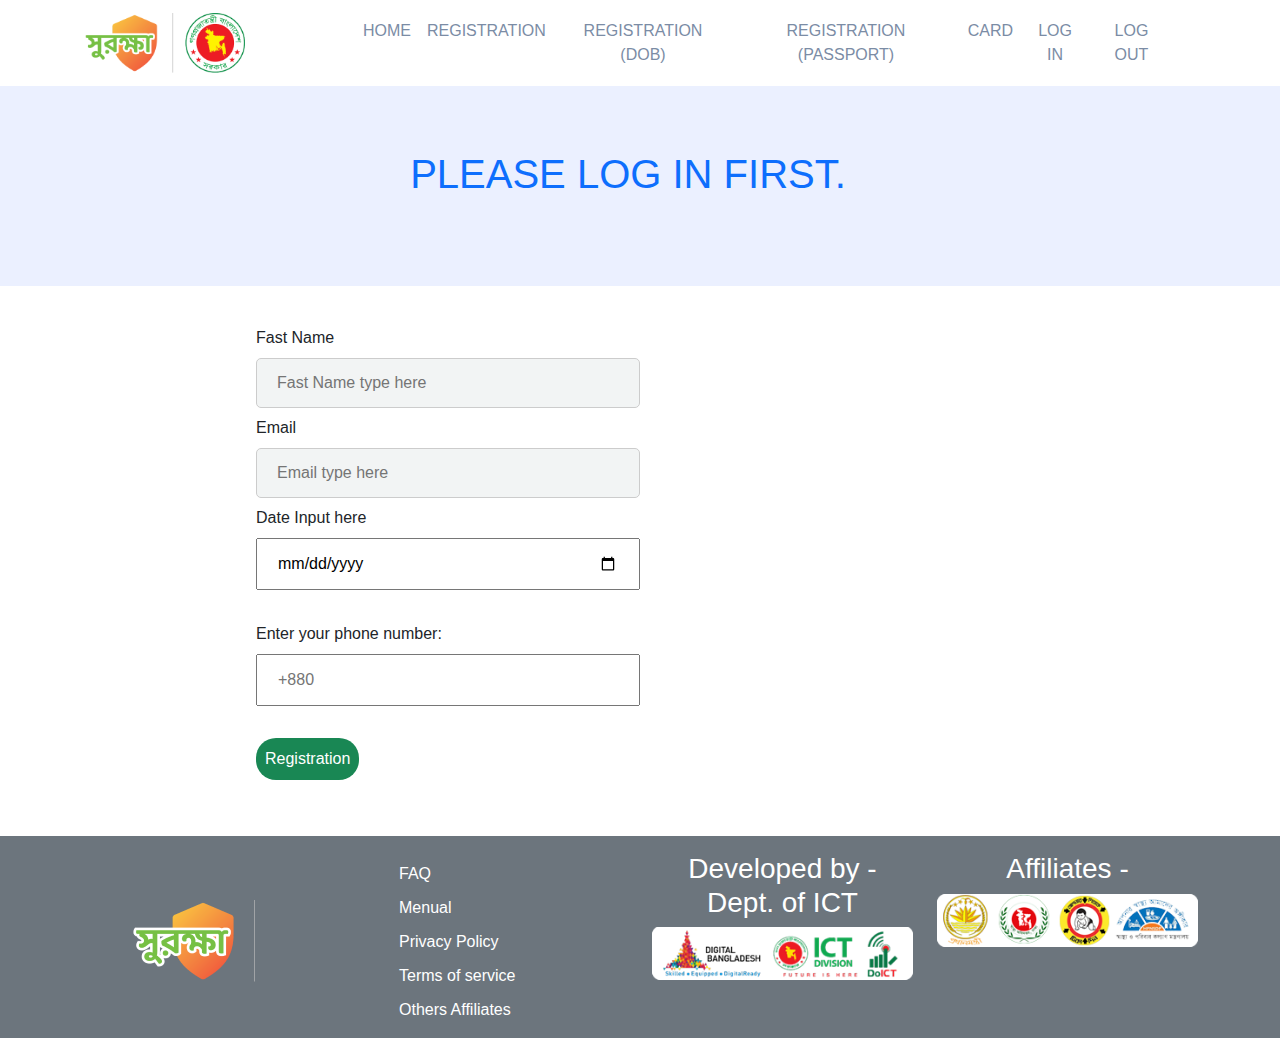
<file: vaccine/index.html>
<!DOCTYPE html>
<html lang="en">

<head>
    <meta charset="UTF-8">
    <meta name="viewport" content="widht=device-width, initial-scale=1.0">
    <link rel="icon" href="image/fabicon.png">
    <title>সুরক্ষা : কোভিড-১৯ ভ্যাকসিনের জন্য নিবন্ধন করুন </title>

    <link rel="stylesheet" href="css/bootstrap.min.css">
    <link rel="stylesheet" href="https://cdnjs.cloudflare.com/ajax/libs/font-awesome/6.0.0-beta2/css/all.min.css"
        integrity="sha512-YWzhKL2whUzgiheMoBFwW8CKV4qpHQAEuvilg9FAn5VJUDwKZZxkJNuGM4XkWuk94WCrrwslk8yWNGmY1EduTA=="
        crossorigin="anonymous" referrerpolicy="no-referrer" />
    <link rel="stylesheet" href="css/lightbox.css">
    <link rel="stylesheet" href="style.css">
</head>

<body>

    <!-- header area start -->
    <header class="bg-white">
        <div class="container ">


            <div class="row  rows">
                <nav class="navbar navbar-expand-md">
                    <div class="col-lg-3">
                        <a class="m-auto  navbar-brand float-start logo" href="#">
                            <img src="image/logo-f.5c608b98.png" alt="">
                        </a>
                    </div>

                    <div class="collapse navbar-collapse  col-lg-9 " id="navbarNavDropdown">
                        <ul class="navbar-nav m-auto text-uppercase font-weight-bold text-primary ">
                            <li class="nav-item active ">
                                <a class="nav-link text-center text-md-left" href="#">Home</a>
                            </li>
                            <li class="nav-item">
                                <a class="nav-link text-center text-md-left" href="#">Registration</a>
                            </li>
                            <li class="nav-item">
                                <a class="nav-link text-center text-md-left" href="#">Registration (DOB)</a>
                            </li>
                            <li class="nav-item">
                                <a class="nav-link text-center text-md-left" href="#">Registration (Passport)</a>
                            </li>
                            <li class="nav-item">
                                <a class="nav-link text-center text-md-left" href="#">Card</a>
                            </li>
                            <li class="nav-item">
                                <a class="nav-link text-center text-md-left" href="#">Log In</a>
                            </li> <li class="nav-item">
                                <a class="nav-link text-center text-md-left" href="index.html">Log Out</a>
                            </li>
                        </ul>
                    </div>
                </nav>
            </div>
        </div>


    </header>

    <div class="clear-both"></div>
    <!-- header area end -->
    <!-- service aea start -->
    <section class="" style="min-height: 200px; background: #ebf0ff;" class="services-area mt-3 mb-3 ">
        <div class="container text-center">
            <div class="row rows">
                <div class="col-lg-12 pt-4 text-primary  m-auto ">
                   <h1 class="text-uppercase pt-40">  Please Log In first. </h1>
                </div>
               

            </div>


        </div>
    </section>

    <div class="clear-both"></div>

    <div id="error"></div>
    <section style="margin: auto; width: 60%; "class="pt-40 pb-40">
        <div class="row">
            <div class="col-lg-12 m-auto ">
                <form onsubmit="return validateForm()" action="home.html" method="get">
                    <label for="name">Fast Name</label> <br>
                    <input type="text" placeholder="Fast Name type here" id="name" name="name" maxlength="20"><br>
                    <label for="email">Email</label><br>
                    <input type="email" placeholder="Email type here" id="email" name="email" onkeydown="validate()" required><br>
                    <label for="date">Date Input here</label><br>
                    <input type="date" placeholder="Last Name type here" id="date" name="date"><br> <br>
                    <label for="phone">Enter your phone number:</label><br>
                    <input type="tel" id="phone" name="phone" placeholder="+880" required>
                    <br><br>
                    
                    <input class="bg-success text-white p-2 btn" type="submit" id="submit" value="Registration" name="submit">
                </form>


            </div>
        </div>
    </section>
  




    
    <!--footer area start-->
    <footer class="pt-3 bg-secondary mt-3  ">
        <div class="container text-center">
            <div class="row ">
                <div class="col-lg-3">
                    <img class="pt-5 pr-5" src="image/logfg.png" alt="">

                </div>

                <div class="col-lg-3 fot ">
                    <ul class=" ">
                        <li class="list-group text-white  ">FAQ</li>
                        <li> Menual</li>
                        <li> Privacy Policy</li>
                        <li> Terms of service</li>
                        <li> Others Affiliates </li>
                    </ul>
                </div>
                <div class="col-lg-3">
                    <h3 class="text-white fw-5 ">Developed by - Dept. of ICT </h3>
                    <img class="f-img" src="image/ict.52410752.png" alt="">
                </div>

                <div class="col-lg-3">
                    <h3 class="text-white fw-5 ">Affiliates - </h3>
                    <img class="f-img" src="image/org.ed08c793.png" alt="">
                </div>
            </div>
        </div>
    </footer>




    <!-- jQurey step startet  -->
    <script src="https://ajax.googleapis.com/ajax/libs/jquery/3.6.0/jquery.min.js"></script>
    <script src="js/jquery-1.11.3.min.js"></script>
    <script src="js/bootstrap.min.js"> </script>
    <script src="js/uikit.min.js"> </script>
    <script src="js/uikit-icons.min.js"></script>

    <script>

const input = document.querySelector("form input"),
            counter = document.querySelector("form couter"),
            maxLength = input.querySelector("maxlength");
        input.onkeyup = () => {
            input.innerText = maxLength - input.value.lenght;
        }
        function validateForm() {
            let x = document.forms["myForm"]["fname"].value;
            if (x == "") {
                alert("Name must be filled out");
                return false;
            }
        }
       


    </script>
</body>

</html>
</file>
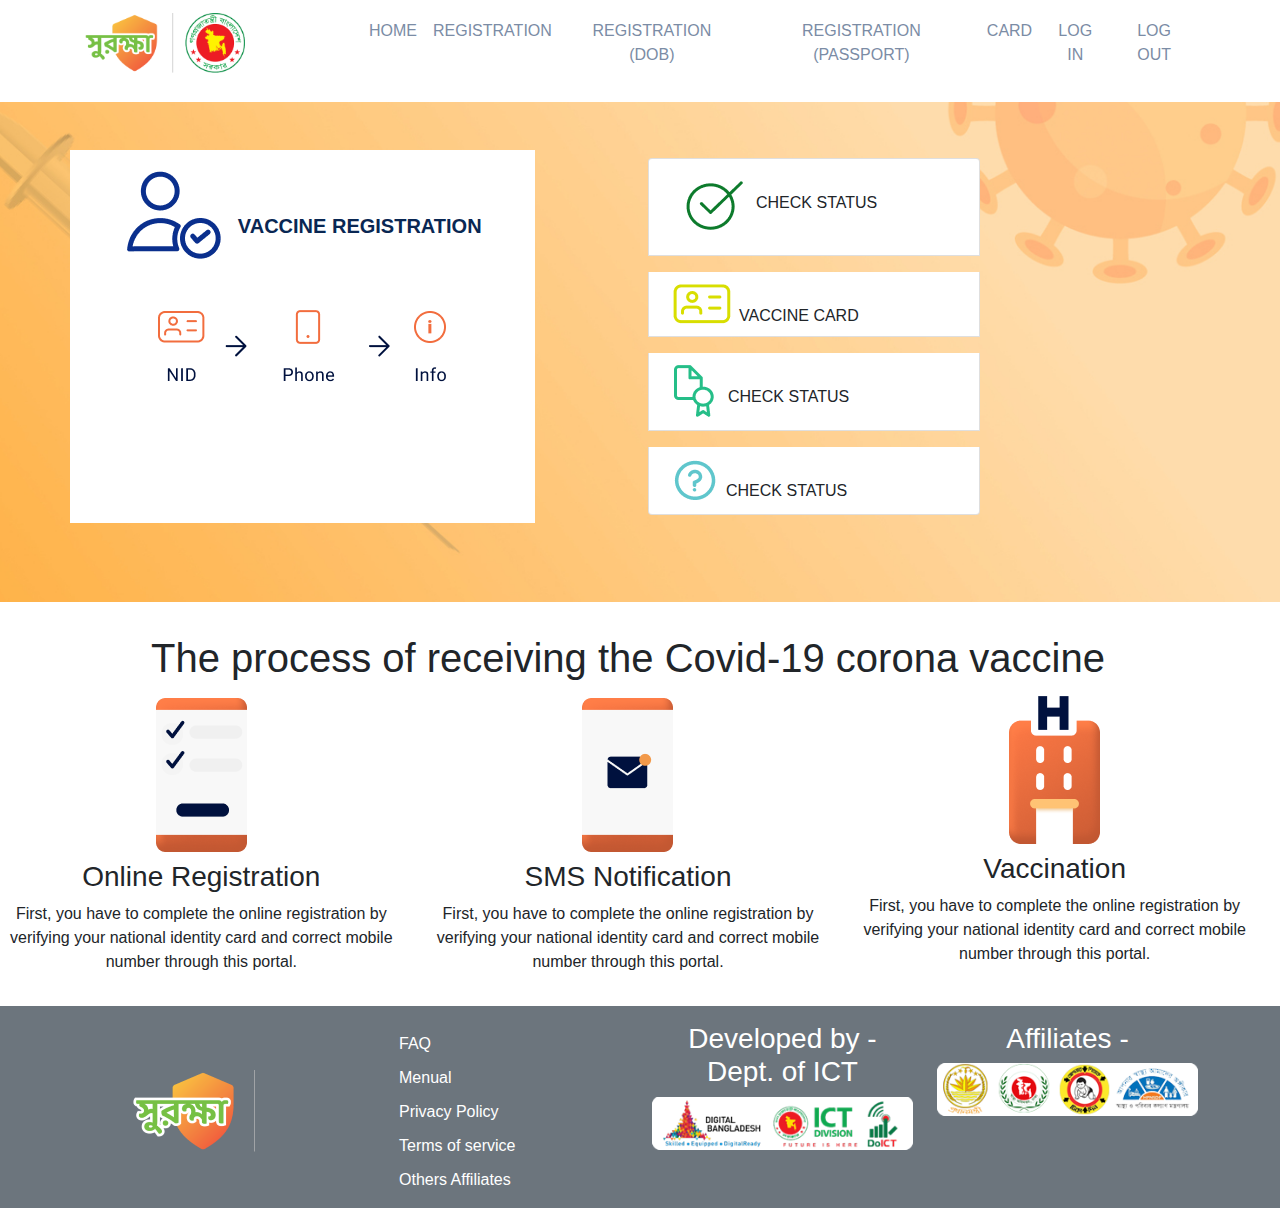
<file: vaccine/home.html>
<!DOCTYPE html>
<html lang="en">

<head>
    <meta charset="UTF-8">
    <meta name="viewport" content="widht=device-width, initial-scale=1.0">
	<link rel="icon" href="image/fabicon.png">
    <title>সুরক্ষা : কোভিড-১৯ ভ্যাকসিনের জন্য নিবন্ধন করুন </title>
 
    <link rel="stylesheet" href="css/bootstrap.min.css">
	<link rel="stylesheet" href="https://cdnjs.cloudflare.com/ajax/libs/font-awesome/6.0.0-beta2/css/all.min.css" integrity="sha512-YWzhKL2whUzgiheMoBFwW8CKV4qpHQAEuvilg9FAn5VJUDwKZZxkJNuGM4XkWuk94WCrrwslk8yWNGmY1EduTA==" crossorigin="anonymous" referrerpolicy="no-referrer" />
    <link rel="stylesheet" href="css/lightbox.css">
    <link rel="stylesheet" href="style.css">
</head>

<body>

    <!-- header area start -->
<header class="bg-white">
	<div class="container ">


		 <div class="row "> 
			<nav class="navbar navbar-expand-md">
               <div class="col-lg-3">
			   <a class="m-auto  navbar-brand float-start logo" href="#">
                   <img src="image/logo-f.5c608b98.png" alt="">
                </a>
			   </div>
                
                <div class="collapse navbar-collapse  col-lg-9 " id="navbarNavDropdown">
                    <ul class="navbar-nav m-auto text-uppercase  ">
                        <li class="nav-item active ">
                            <a class="nav-link text-center text-md-left " href="#">Home</a>
                        </li>
                        <li class="nav-item">
                            <a class="nav-link text-center text-md-left" href="registration.html">Registration</a>
                        </li>
                        <li class="nav-item">
                            <a class="nav-link text-center text-md-left" href="#">Registration (DOB)</a>
                        </li>
                        <li class="nav-item">
                            <a class="nav-link text-center text-md-left" href="#">Registration (Passport)</a>
                        </li>
                        <li class="nav-item">
                            <a class="nav-link text-center text-md-left" href="#">Card</a>
                        </li>
						<li class="nav-item">
                            <a class="nav-link text-center text-md-left" href="#">Log In</a>
                        </li> <li class="nav-item">
                            <a class="nav-link text-center text-md-left" href="index.html">Log Out</a>
                        </li>
                    </ul>
                </div>
            </nav>
         </div>
	</div>	 
            
           
</header>

    <div class="clear-both"></div>
    <!-- header area end -->
    <!-- service aea start -->
    <section class="services-area mt-3 mb-3  ">
        <div class="container text-center">
            <div class="row rows">
			
				<div class="col-lg-5 mt-5 bg-white pb-5"> 
					<a class=" aa"href="registration.html">
					<img class=" pt-3 pb-5 p-2 " src="image/download (1).png" alt="">
					<strong class="p-1 text-uppercase " >VACCINE REGISTRATION</strong>

					<img src="image/download.png" alt="fgdg" >
				</a>
				</div>
			

				<div class="col-lg-1"> </div>

						
				<div class="col-lg-4  mt-5  "> 
				<ul class="list-group">
					<li class="list-group-item m-2 ">
						<img class=" pt-1 pb-1 p-2 float-start " src="image/download (2).png" alt="">
						<span class=" pt-4 text-center float-start  font-weight-bold text-uppercase">CHECK STATUS</span>	
				
					</li>
					<li class="list-group-item m-2">
						<img class=" pt-1 pb-1 p-2 float-start " src="image/download (3).png" alt="">
						<span class=" pt-4 text-center float-start  font-weight-bold text-uppercase">VACCINE Card</span>	
				
					</li>
					<li class="list-group-item m-2">
						<img class=" pt-1 pb-1 p-2 float-start " src="image/download (4).png" alt="">
						<span class=" pt-4 text-center float-start  font-weight-bold text-uppercase">CHECK STATUS</span>	
				
					</li>
						<li class="list-group-item m-2 ">
						<img class=" pt-1 pb-1 p-2 float-start " src="image/download (5).png" alt="">
						<span class=" pt-4 text-center  float-start  font-weight-bold text-uppercase">CHECK STATUS</span>	
				
					</li>
			</ul>	</div>
            </div>


        </div>
    </section>

	<div class="clear-both"></div>

<section class="mt-3 mb-3 ">
	<div class="row rows">
		<col-lg-12>
		<h1 class=" text-center mt-3">The process of receiving the Covid-19 corona vaccine</h1>
		
	</col-lg-12>
		<div class="col-lg-4 text-center">
			<img class="pt-2 " src="image/download (6).png" alt="">
			<h3 class=" pt-2"> Online Registration</h3>
			<p>First, you have to complete the online registration by verifying your national identity card and correct mobile number through this portal.</p>

		</div>	<div class="col-lg-4 text-center">
			<img class="pt-2" src="image/download (7).png" alt="">
			<h3 class="pt-2">SMS Notification</h3>
			<p>First, you have to complete the online registration by verifying your national identity card and correct mobile number through this portal.</p>

		</div>	<div class="col-lg-4 text-center">
			<img class="bt-2" src="image/cell-3.f10f9271.png" alt="">
			<h3 class="pt-2" >Vaccination</h3>
			<p>First, you have to complete the online registration by verifying your national identity card and correct mobile number through this portal.</p>

		</div>


	</div>



</section>






    <div class="clear-both"></div>





    <!--footer area start-->
    <footer class="pt-3 bg-secondary mt-3 ">
        <div class="container text-center">
      <div class="row">
		  <div class="col-lg-3">
			<img class="pt-5 pr-5" src="image/logfg.png" alt=""> 
			
		  </div>
		  
		  <div class="col-lg-3 fot ">
			<ul class=" ">
				<li class="list-group text-white  ">FAQ</li>
				<li> Menual</li>
				<li> Privacy Policy</li>
				<li> Terms of service</li>
				<li> Others Affiliates </li>
			</ul>
		  </div>
		  <div class="col-lg-3">
			  <h3 class="text-white fw-5 ">Developed by - Dept. of ICT </h3>
			<img class="f-img" src="image/ict.52410752.png" alt="">
		  </div> 
		  
		  <div class="col-lg-3">
			  <h3 class="text-white fw-5 ">Affiliates -  </h3>
			<img class="f-img" src="image/org.ed08c793.png" alt="">
		  </div>
	  </div>
	  </div>
    </footer>




    <!-- jQurey step startet  -->
    <script src="https://ajax.googleapis.com/ajax/libs/jquery/3.6.0/jquery.min.js"></script>
    <script src="js/jquery-1.11.3.min.js"></script>
    <script src="js/bootstrap.min.js"> </script>
    <script src="js/uikit.min.js"> </script>
    <script src="js/uikit-icons.min.js"></script>

    <script>




    </script>


</body>

</html>
</file>
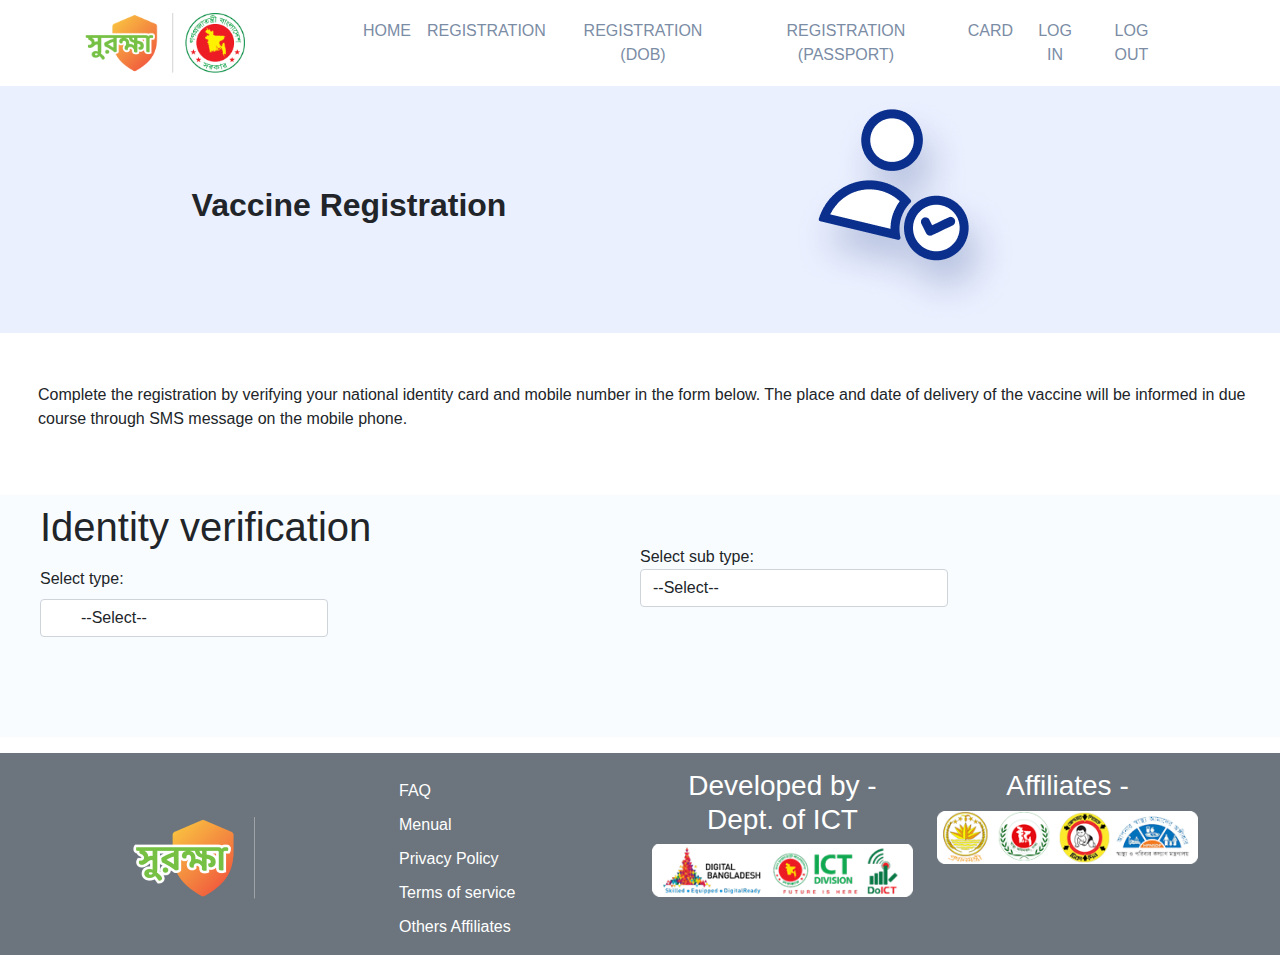
<file: vaccine/registration.html>
<!DOCTYPE html>
<html lang="en">

<head>
    <meta charset="UTF-8">
    <meta name="viewport" content="widht=device-width, initial-scale=1.0">
    <link rel="icon" href="image/fabicon.png">
    <title>সুরক্ষা : কোভিড-১৯ ভ্যাকসিনের জন্য নিবন্ধন করুন </title>

    <link rel="stylesheet" href="css/bootstrap.min.css">
    <link rel="stylesheet" href="https://cdnjs.cloudflare.com/ajax/libs/font-awesome/6.0.0-beta2/css/all.min.css"
        integrity="sha512-YWzhKL2whUzgiheMoBFwW8CKV4qpHQAEuvilg9FAn5VJUDwKZZxkJNuGM4XkWuk94WCrrwslk8yWNGmY1EduTA=="
        crossorigin="anonymous" referrerpolicy="no-referrer" />
    <link rel="stylesheet" href="css/lightbox.css">
    <link rel="stylesheet" href="style.css">
</head>

<body>

    <!-- header area start -->
    <header class="bg-white">
        <div class="container ">


            <div class="row  rows">
                <nav class="navbar navbar-expand-md">
                    <div class="col-lg-3">
                        <a class="m-auto  navbar-brand float-start logo" href="#">
                            <img src="image/logo-f.5c608b98.png" alt="">
                        </a>
                    </div>

                    <div class="collapse navbar-collapse  col-lg-9 " id="navbarNavDropdown">
                        <ul class="navbar-nav m-auto text-uppercase font-weight-bold text-primary ">
                            <li class="nav-item active ">
                                <a class="nav-link text-center text-md-left" href="home.html">Home</a>
                            </li>
                            <li class="nav-item">
                                <a class="nav-link text-center text-md-left" href="registration.html">Registration</a>
                            </li>
                            <li class="nav-item">
                                <a class="nav-link text-center text-md-left" href="#">Registration (DOB)</a>
                            </li>
                            <li class="nav-item">
                                <a class="nav-link text-center text-md-left" href="#">Registration (Passport)</a>
                            </li>
                            <li class="nav-item">
                                <a class="nav-link text-center text-md-left" href="#">Card</a>
                            </li>
                            <li class="nav-item">
                                <a class="nav-link text-center text-md-left" href="#">Log In</a>
                            </li> <li class="nav-item">
                                <a class="nav-link text-center text-md-left" href="index.html">Log Out</a>
                            </li>
                        </ul>
                    </div>
                </nav>
            </div>
        </div>


    </header>

    <div class="clear-both"></div>
    <!-- header area end -->
    <!-- service aea start -->
    <section class="" style="min-height: 200px; background: #ebf0ff;" class="services-area mt-3 mb-3 ">
        <div class="container text-center">
            <div class="row rows">
                <div class="col-lg-6 m-auto ">
                    <h3 class="fw-6 h2">Vaccine Registration</h3>
                </div>
                <div class="col-lg-6 ">
                    <img class="p-auto" src="image/arrow.png" alt="">
                </div>

            </div>


        </div>
    </section>

    <div class="clear-both"></div>


    <section class="mt-50 mb-50 mb-5 ">
        <div class="row rows">
            <div class="col-lg-12 pl-50">
                <p>Complete the registration by verifying your national identity card and mobile number in the form
                    below. The place and date of delivery of the vaccine will be informed in due course through SMS
                    message on the mobile phone.</p>
            </div>
        </div>
    </section>





    <section style="background: #f8fcff;" class="mt-3 mb-3 ">
        <div class="row rows">
            <div class="col-lg-6 ">
                <h1 class=" border-left text-md-left pl-40 pl-40 pb-2 mt-2">Identity verification</h1>
                <span class="border-left text-md-left pl-40 pb-5 pl-40 ">Select type:</span>
                <div class="pl-40 pl-40 pt-2 pb-100">
                    <select name="basic_type" class="form-control w-50 pl-40" id="basic_type" tabindex="-1"
                        aria-hidden="true">
                        <option value="">--Select--</option>
                        <option value="1">Citizen registration (18 years &amp; above)</option>
                        <option value="2">All officers and employees of the Government Health and Family Planning
                            Department</option>
                        <option value="3">Approved private health and family planning officers-employees</option>
                        <option value="4">All directly involved government and private health care officers-employees
                        </option>
                        <option value="5">Heroic freedom fighters and heroines</option>
                        <option value="6">Front-line law enforcement agency</option>
                        <option value="7">Military and paramilitary defense forces</option>
                        <option value="24">Civilian Aircraft</option>
                        <option value="8">Essential Offices for governance the state</option>
                        <option value="31">Bar Council Registrar Attorney</option>
                        <option value="23">Educational Institutions</option>
                        <option value="9">Front-line media workers</option>
                        <option value="10">Elected Public representative</option>
                        <option value="11">Front-line officers and employees of City Corporation and the municipality
                        </option>
                        <option value="12">Religious Representatives (of all religions)</option>
                        <option value="13">Engaged in burial</option>
                        <option value="14">Government officials and employees at the forefront of emergency electricity,
                            water, gas, sewerage and fire services.</option>
                        <option value="15">Government officials and employees of railway stations, airports, Land ports
                            and seaports</option>
                        <option value="16">Government officials and employees involved in emergency public service in
                            districts and upazilas</option>
                        <option value="17">Bank officer-employee</option>
                        <option value="32">Farmer</option>
                        <option value="33">Workers</option>
                        <option value="19">National players</option>
                        <option value="25">Students in medical education related subjects</option>
                        <option value="26">Student 18 years and above</option>
                    </select>
                </div>
               
            </div>
            <div class="col-lg-6 pt-50">
                <div class="form-group fv-plugins-icon-container"><label>Select sub type:</label><select
                    name="basic_sub_type_id" class="form-control w-50" id="basic_sub_type_id" tabindex="-1"
                    aria-hidden="true">
                    <option value="">--Select--</option>
                    <option value="34">Ministry</option>
                    <option value="35">Secretariat</option>
                    <option value="36">Judicial</option>
                    <option value="37">Administrative</option>
                    <option value="51">Officers and employees of the directorates</option>
                    <option value="55">State-owned corporations and companies</option>
                </select></div>
            </div>
        </div>
       




    </section>






    <div class="clear-both"></div>





    <!--footer area start-->
    <footer class="pt-3 bg-secondary mt-3  ">
        <div class="container text-center">
            <div class="row ">
                <div class="col-lg-3">
                    <img class="pt-5 pr-5" src="image/logfg.png" alt="">

                </div>

                <div class="col-lg-3 fot ">
                    <ul class=" ">
                        <li class="list-group text-white  ">FAQ</li>
                        <li> Menual</li>
                        <li> Privacy Policy</li>
                        <li> Terms of service</li>
                        <li> Others Affiliates </li>
                    </ul>
                </div>
                <div class="col-lg-3">
                    <h3 class="text-white fw-5 ">Developed by - Dept. of ICT </h3>
                    <img class="f-img" src="image/ict.52410752.png" alt="">
                </div>

                <div class="col-lg-3">
                    <h3 class="text-white fw-5 ">Affiliates - </h3>
                    <img class="f-img" src="image/org.ed08c793.png" alt="">
                </div>
            </div>
        </div>
    </footer>




    <!-- jQurey step startet  -->
    <script src="https://ajax.googleapis.com/ajax/libs/jquery/3.6.0/jquery.min.js"></script>
    <script src="js/jquery-1.11.3.min.js"></script>
    <script src="js/bootstrap.min.js"> </script>
    <script src="js/uikit.min.js"> </script>
    <script src="js/uikit-icons.min.js"></script>

    <script>




    </script>


</body>

</html>
</file>
<file: vaccine/style.css>
* {
    margin: 0;
    padding: 0;
    box-sizing: border-box;
    font-family: sans-serif;
}

.services-area {
    width: 100%;
    height: 20px;
}

.logo img{
    width: auto;
    height: 60px;
    float: left;
}



/* Header area end*/

/* section area start*/
.services-area {
    background-image: url(image/banner-bg.7358efba.jpg);
    background-repeat: no-repeat;
    background-size: cover;
    
    background-position: top center;
    min-height: 500px;;
   

}
#navbarNavDropdown ul li a{
    color: #7b8ca5;
   
    vertical-align: bottom;
    font-size: 1rem;
    font-weight: 500;
    line-height:1.5 ;
}#navbarNavDropdown ul li a:hover{
    color: #364f74;
   

}


ul li:hover{

    border-bottom: 3px solid #203c64;   
   
}
.fot ul li{
    
    padding-top: 10px;
    
    color:white;
    list-style: none;
    text-align: left !important;
}
.fot ul li:hover{
    text-decoration: underline;
}

/*********font size *****************/
.f20{
    font-size: 20px;
}
.f18{
    font-size: 18px;
} 

.f16{
    font-size: 18px;
}
/******* font wight *******************/
.fw-5{
    font-weight: 500;
}
.fw-6{
    font-weight: 600;
}
.fw-7{
    font-weight: 700;
}



/******* padding *******************/

.pr-5{
    padding-right: 40px;
}
/******* margin top*******************/

.mt-20{
    margin-top: 20px;
}
.mt-30{
    margin-top: 30px;
}.mt-25{
    margin-top: 25px;
}
.mt-35{
    margin-top: 35px;
}.mt-50{
    margin-top: 50px;
}
/******* margin bottom*******************/

.mb-20{
    margin-bottom: 20px;
}
.mb-30{
     margin-bottom: 20px;
    : 30px;
}.mb-25{
    margin-bottom: 20px;
    : 25px;
}
.mb-35{
    margin-bottom: 20px;
    : 35px;
}.mb-50{
    margin-bottom: 20px;
    : 50px;
}

/*******************pading left******/

.pl-30{
    padding-left: 30px;
}
.pl-40{
    padding-left: 40px;
}
.pl-35{
    padding-left: 35px;
}
.pl-50{
    padding-left: 50px;
}
/*******************pading bottom******/

.pb-30{
    padding-bottom: 30px;
}
.pb-40{
    padding-bottom: 40px;
}
.pb-35{
    padding-bottom: 35px;
}
.pb-50{
    padding-bottom: 50px;
}
.pb-100{
    padding-bottom: 100px;
}
/*******************pading top******/

.pt-30{
    padding-top: 30px;
}
.pt-40{
    padding-top: 40px;
}
.pt-35{
    padding-top: 35px;
}
.pt-50{
    padding-top: 50px;
}
.pt-100{
    padding-top: 100px;
}

.sections{
    width: 80%;
}
.rows{
    width: 100%;
}

.aa strong{
 
    font-size: 20px;
    color:#092753;
    font-weight: bolder;
    line-height: 1.6em;
    width: fit-content;
    font-weight: 900;
   
}
a{
    text-decoration: none;
}

.f-img{
    width: 100%;
    height: auto;
    vertical-align: middle;
}

/********  form style start *******/
input[type=text],
input[type=email],
date {
    width: 50%;
    padding: 12px 20px;
    margin: 8px 0;
    display: inline-block;
    border: 1px solid #ccc;
    border-radius: 5px;
    box-sizing: border-box;
    background: #F2F4F4;
}
input[type=date],
input[type=tel] {
    width: 50%;
    padding: 12px 20px;
    margin: 8px 0;
}
input[type=submit]{
    border-radius: 20px;
}
input[type=submit]:hover{
    background: grey;
    color: black;
}

/********  form style end *******/
</file>
